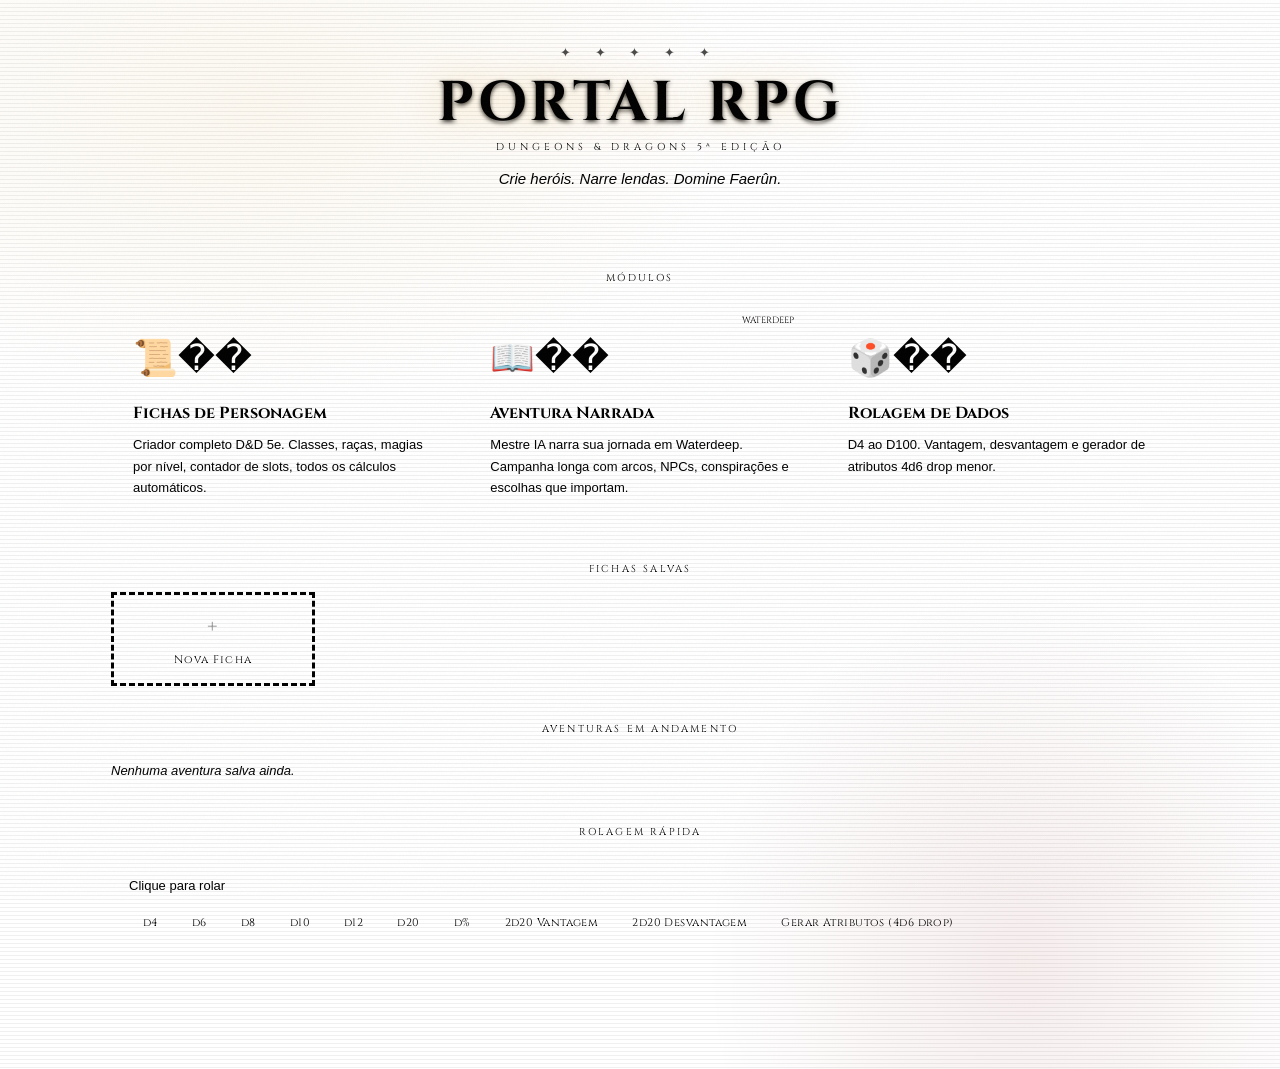
<file: views/index.html>
<!DOCTYPE html>
<html lang="pt-BR">
<head>
<link href="https://fonts.googleapis.com/css2?family=Cinzel:wght@400;600;700&display=swap" rel="stylesheet">

<meta charset="UTF-8">
<meta name="viewport" content="width=device-width,initial-scale=1">
<title>Portal RPG — D&D 5e</title>

<link rel="stylesheet" href="/public/css/base.css">
<link rel="stylesheet" href="/public/css/portal.css">
</head>
<body>

<header style="position:relative">
  <div id="user-nav" style="position:absolute;top:16px;right:20px;display:flex;gap:10px;align-items:center;"></div>
  <div class="star-row">✦ ✦ ✦ ✦ ✦</div>
  <div class="logo">PORTAL RPG</div>
  <div class="logo-sub">Dungeons &amp; Dragons 5ª Edição</div>
  <p class="tagline">Crie heróis. Narre lendas. Domine Faerûn.</p>
</header>

<main>

  <div class="section-label">Módulos</div>
  <div class="cta-grid">
    <a class="cta-card" href="/sheet.html">
      <span class="cta-icon">📜��</span>
      <div class="cta-title">Fichas de Personagem</div>
      <div class="cta-desc">Criador completo D&amp;D 5e. Classes, raças, magias por nível, contador de slots, todos os cálculos automáticos.</div>
    </a>
    <div class="cta-card" onclick="newCampaign()">
      <div class="cta-badge">WATERDEEP</div>
      <span class="cta-icon">📖��</span>
      <div class="cta-title">Aventura Narrada</div>
      <div class="cta-desc">Mestre IA narra sua jornada em Waterdeep. Campanha longa com arcos, NPCs, conspirações e escolhas que importam.</div>
    </div>
    <div class="cta-card" onclick="document.getElementById('dice-anchor').scrollIntoView({behavior:'smooth'})">
      <span class="cta-icon">🎲��</span>
      <div class="cta-title">Rolagem de Dados</div>
      <div class="cta-desc">D4 ao D100. Vantagem, desvantagem e gerador de atributos 4d6 drop menor.</div>
    </div>
  </div>

  <div class="section-label">Fichas Salvas</div>
  <div class="chars-grid" id="chars-grid">
    <div class="char-card new-card" onclick="newChar()">
      <span class="new-plus">+</span>
      Nova Ficha
    </div>
  </div>

  <div class="section-label">Aventuras em Andamento</div>
  <div class="camps-list" id="camps-list">
    <div class="empty-msg">Nenhuma aventura salva ainda.</div>
  </div>

  <div class="section-label" id="dice-anchor">Rolagem Rápida</div>
  <div class="dice-section">
    <div style="font-size:13px;color:var(--cream3)">Clique para rolar</div>
    <div class="dice-row">
      <button class="die-btn" onclick="roll(4)">d4</button>
      <button class="die-btn" onclick="roll(6)">d6</button>
      <button class="die-btn" onclick="roll(8)">d8</button>
      <button class="die-btn" onclick="roll(10)">d10</button>
      <button class="die-btn" onclick="roll(12)">d12</button>
      <button class="die-btn" onclick="roll(20)">d20</button>
      <button class="die-btn" onclick="roll(100)">d%</button>
      <button class="die-btn" onclick="rollAdv()">2d20 Vantagem</button>
      <button class="die-btn" onclick="rollDisadv()">2d20 Desvantagem</button>
      <button class="die-btn" onclick="rollStats()">Gerar Atributos (4d6 drop)</button>
    </div>
    <div class="roll-result" id="roll-result"></div>
    <div class="roll-sub"    id="roll-sub"></div>
  </div>

</main>

<div id="modal"><div class="modal-box" id="modal-box"></div></div>
<script>
// Show user nav
window.addEventListener("DOMContentLoaded", async () => {
  const user = await checkAuth().catch(()=>null);
  if (!user) return;
  document.getElementById("user-nav").innerHTML = `
    <a href="/profile.html" style="font-family:'Cinzel',serif;font-size:10px;color:var(--cream3);
      letter-spacing:.06em;text-decoration:none;padding:4px 10px;
      border:1px solid transparent;transition:all .15s"
      onmouseover="this.style.borderColor='var(--stone-600)'"
      onmouseout="this.style.borderColor='transparent'">
      ⚔ ${user.displayName}
    </a>
    <button onclick="logout()" style="background:var(--stone-700);border:1px solid var(--stone-600);
      color:var(--cream4);padding:4px 12px;font-family:'Cinzel',serif;font-size:9px;
      cursor:pointer;letter-spacing:.08em;transition:all .15s"
      onmouseover="this.style.borderColor='var(--amber-dim)';this.style.color='var(--cream)'"
      onmouseout="this.style.borderColor='var(--stone-600)';this.style.color='var(--cream4)'">
      Sair
    </button>`;
});
</script>

<script src="/public/js/portal.js"></script>
</body>
</html>
</file>
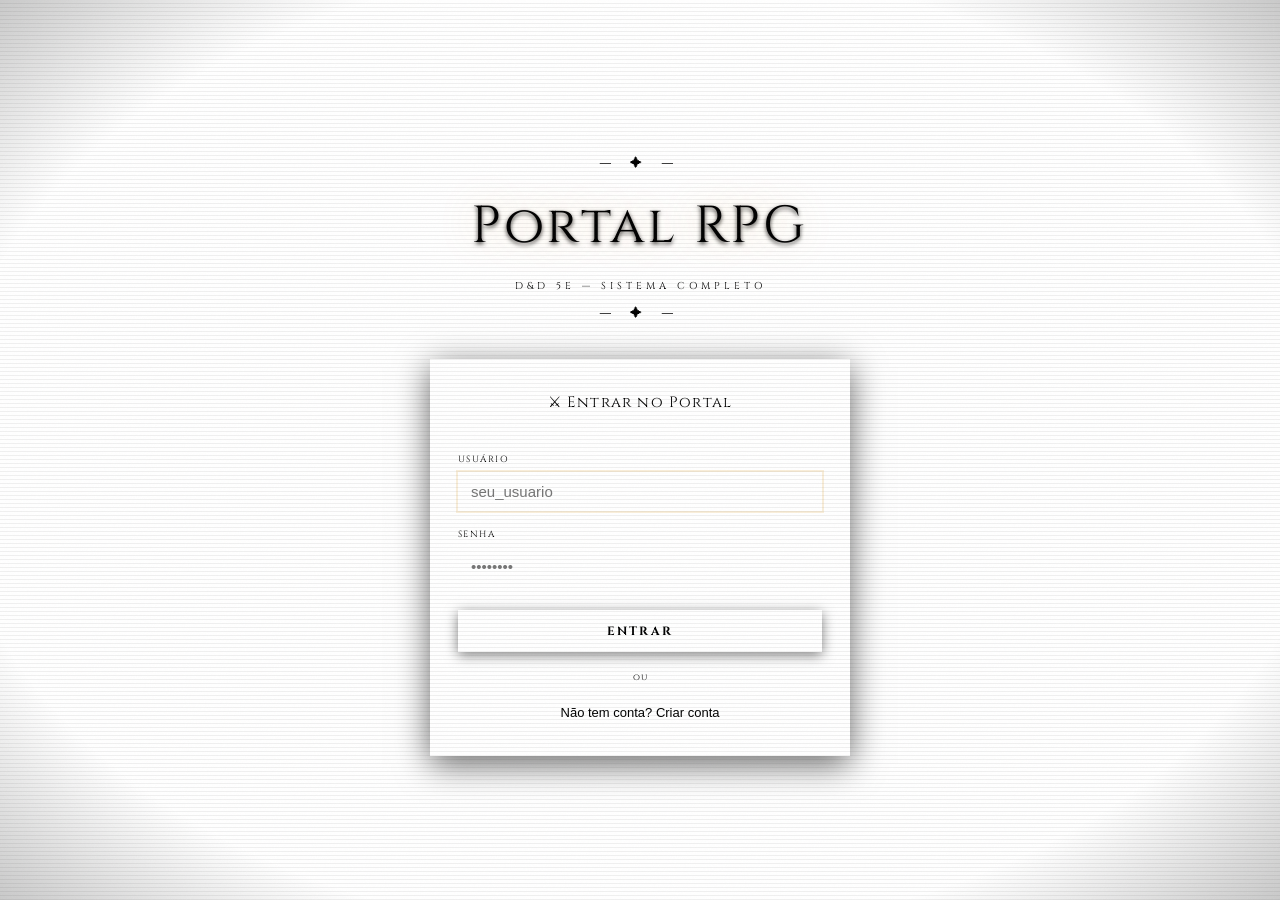
<file: views/login.html>
<!DOCTYPE html>
<html lang="pt-BR">
<head>
<meta charset="UTF-8"><meta name="viewport" content="width=device-width,initial-scale=1">
<title>Entrar — Portal RPG</title>
<link href="https://fonts.googleapis.com/css2?family=Cinzel:wght@400;600;700&display=swap" rel="stylesheet">
<link rel="stylesheet" href="/public/css/base.css">
<style>
body{display:flex;align-items:center;justify-content:center;min-height:100vh;padding:2rem;}
.wrap{width:min(420px,100%);}
.logo-section{text-align:center;margin-bottom:2.5rem;}
.logo{font-family:'Cinzel', Georgia, serif;font-size:clamp(32px,6vw,52px);color:var(--amber2);text-shadow:0 0 40px rgba(212,144,10,.3),0 2px 4px rgba(0,0,0,.8);letter-spacing:.06em;}
.logo-sub{font-family:'Cinzel',serif;font-size:10px;color:var(--cream4);letter-spacing:.4em;margin-top:8px;text-transform:uppercase;}
.logo-sep{color:var(--amber-dim);font-size:12px;letter-spacing:8px;margin:10px 0;}
.card{background:var(--stone-750);border:1px solid var(--stone-500);padding:32px 28px;box-shadow:0 8px 32px rgba(0,0,0,.6);}
.card-title{font-family:'Cinzel',serif;font-size:15px;color:var(--amber2);text-align:center;margin-bottom:24px;padding-bottom:12px;border-bottom:1px solid var(--stone-600);letter-spacing:.08em;}
.f{margin-bottom:16px;}
.f label{display:block;font-family:'Cinzel',serif;font-size:9px;color:var(--cream4);letter-spacing:.16em;text-transform:uppercase;margin-bottom:5px;}
.f input{width:100%;background:var(--stone-900);border:1px solid var(--stone-600);color:var(--cream);padding:11px 13px;font-family: Verdana, Geneva, sans-serif;font-size:15px;outline:none;transition:all .2s;}
.f input:focus{border-color:var(--amber-dim);box-shadow:0 0 0 2px rgba(212,144,10,.15);}
.btn-submit{width:100%;padding:13px;background:linear-gradient(135deg,var(--amber-deep),var(--amber),var(--amber-deep));color:var(--stone-900);border:1px solid var(--amber-dim);font-family:'Cinzel',serif;font-size:12px;font-weight:700;letter-spacing:.18em;text-transform:uppercase;cursor:pointer;box-shadow:0 3px 12px rgba(0,0,0,.5);transition:all .2s;margin-top:8px;}
.btn-submit:hover{filter:brightness(1.1);transform:translateY(-1px);}
.btn-submit:disabled{filter:grayscale(.6) brightness(.7);cursor:not-allowed;transform:none;}
.error-msg{background:rgba(143,31,31,.15);border:1px solid var(--scarlet);border-left:3px solid var(--scarlet2);color:var(--scarlet3);font-size:13px;padding:9px 12px;margin-bottom:14px;display:none;}
.error-msg.show{display:block;}
.divider{display:flex;align-items:center;gap:10px;margin:18px 0;}
.divider::before,.divider::after{content:'';flex:1;height:1px;background:var(--stone-600);}
.divider span{font-family:'Cinzel',serif;font-size:9px;color:var(--cream4);letter-spacing:.08em;}
.footer-link{text-align:center;font-size:13px;color:var(--cream4);}
.footer-link a{color:var(--amber2);text-decoration:none;}
.footer-link a:hover{color:var(--amber3);text-decoration:underline;}
</style>
</head>
<body>
<div class="wrap">
  <div class="logo-section">
    <div class="logo-sep">⸻ ✦ ⸻</div>
    <div class="logo">Portal RPG</div>
    <div class="logo-sub">D&amp;D 5e — Sistema Completo</div>
    <div class="logo-sep">⸻ ✦ ⸻</div>
  </div>
  <div class="card">
    <div class="card-title">⚔ Entrar no Portal</div>
    <div class="error-msg" id="err"></div>
    <div class="f"><label>Usuário</label><input type="text" id="u" placeholder="seu_usuario" autocomplete="username" autofocus></div>
    <div class="f"><label>Senha</label><input type="password" id="p" placeholder="••••••••" autocomplete="current-password"></div>
    <button class="btn-submit" id="btn" onclick="doLogin()">Entrar</button>
    <div class="divider"><span>ou</span></div>
    <div class="footer-link">Não tem conta? <a href="/register.html">Criar conta</a></div>
  </div>
</div>
<script>
const sid=localStorage.getItem('rpg_session');
if(sid)fetch('/api/auth/me',{headers:{'x-session-id':sid}}).then(r=>r.json()).then(d=>{if(d.user)location.href='/';}).catch(()=>{});
async function doLogin(){
  const u=document.getElementById('u').value.trim(),p=document.getElementById('p').value;
  const btn=document.getElementById('btn');
  if(!u||!p){showErr('Preencha todos os campos.');return;}
  btn.disabled=true;btn.textContent='Verificando...';
  document.getElementById('err').classList.remove('show');
  try{
    const r=await fetch('/api/auth/login',{method:'POST',headers:{'Content-Type':'application/json'},body:JSON.stringify({username:u,password:p})}).then(x=>x.json());
    if(r.error){showErr(r.error);btn.disabled=false;btn.textContent='Entrar';return;}
    localStorage.setItem('rpg_session',r.sessionId);
    localStorage.setItem('rpg_user',JSON.stringify(r.user));
    location.href='/';
  }catch{showErr('Erro de conexão.');btn.disabled=false;btn.textContent='Entrar';}
}
function showErr(m){const e=document.getElementById('err');e.textContent=m;e.classList.add('show');}
document.addEventListener('keydown',e=>{if(e.key==='Enter')doLogin();});
</script>
</body>
</html>
</file>
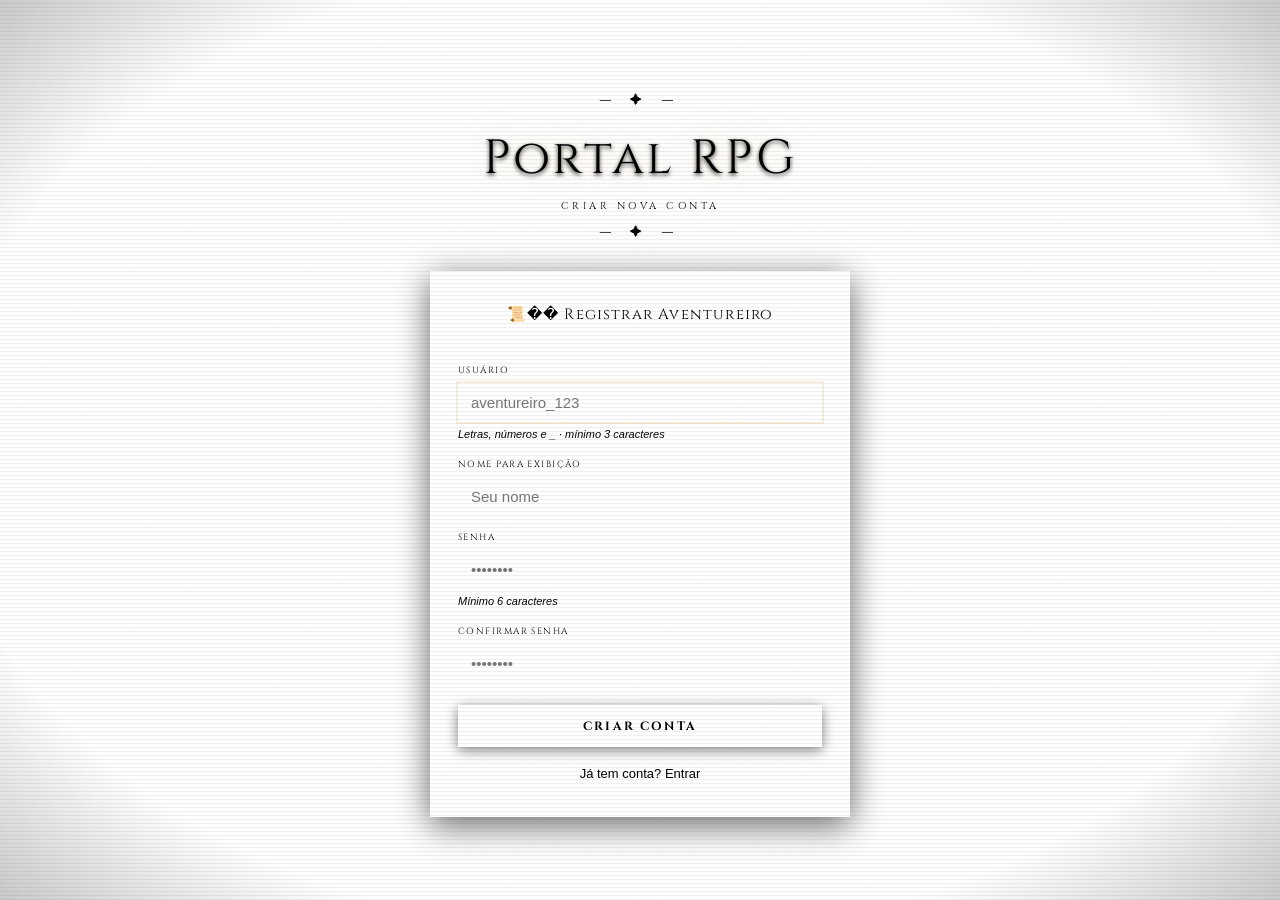
<file: views/register.html>
<!DOCTYPE html>
<html lang="pt-BR">
<head>
<meta charset="UTF-8"><meta name="viewport" content="width=device-width,initial-scale=1">
<title>Criar Conta — Portal RPG</title>
<link href="https://fonts.googleapis.com/css2?family=Cinzel:wght@400;600;700&display=swap" rel="stylesheet">
<link rel="stylesheet" href="/public/css/base.css">
<style>
body{display:flex;align-items:center;justify-content:center;min-height:100vh;padding:2rem;}
.wrap{width:min(420px,100%);}
.logo-section{text-align:center;margin-bottom:2rem;}
.logo{font-family:'Cinzel', Georgia, serif;font-size:clamp(30px,5vw,48px);color:var(--amber2);text-shadow:0 0 40px rgba(212,144,10,.3),0 2px 4px rgba(0,0,0,.8);letter-spacing:.06em;}
.logo-sep{color:var(--amber-dim);font-size:12px;letter-spacing:8px;margin:8px 0;}
.logo-sub{font-family:'Cinzel',serif;font-size:10px;color:var(--cream4);letter-spacing:.35em;text-transform:uppercase;}
.card{background:var(--stone-750);border:1px solid var(--stone-500);padding:32px 28px;box-shadow:0 8px 32px rgba(0,0,0,.6);}
.card-title{font-family:'Cinzel',serif;font-size:15px;color:var(--amber2);text-align:center;margin-bottom:24px;padding-bottom:12px;border-bottom:1px solid var(--stone-600);letter-spacing:.08em;}
.f{margin-bottom:14px;}
.f label{display:block;font-family:'Cinzel',serif;font-size:9px;color:var(--cream4);letter-spacing:.16em;text-transform:uppercase;margin-bottom:5px;}
.f input{width:100%;background:var(--stone-900);border:1px solid var(--stone-600);color:var(--cream);padding:11px 13px;font-family: Verdana, Geneva, sans-serif;font-size:15px;outline:none;transition:all .2s;}
.f input:focus{border-color:var(--amber-dim);box-shadow:0 0 0 2px rgba(212,144,10,.15);}
.hint{font-size:11px;color:var(--cream4);margin-top:3px;font-style:italic;}
.btn-submit{width:100%;padding:13px;background:linear-gradient(135deg,var(--amber-deep),var(--amber),var(--amber-deep));color:var(--stone-900);border:1px solid var(--amber-dim);font-family:'Cinzel',serif;font-size:12px;font-weight:700;letter-spacing:.18em;text-transform:uppercase;cursor:pointer;box-shadow:0 3px 12px rgba(0,0,0,.5);transition:all .2s;margin-top:8px;}
.btn-submit:hover{filter:brightness(1.1);transform:translateY(-1px);}
.btn-submit:disabled{filter:grayscale(.6) brightness(.7);cursor:not-allowed;transform:none;}
.msg{font-size:13px;padding:9px 12px;margin-bottom:14px;border-left:3px solid;display:none;}
.msg.show{display:block;}
.msg.err{background:rgba(143,31,31,.15);border-color:var(--scarlet2);color:var(--scarlet3);}
.msg.ok{background:rgba(46,96,64,.15);border-color:var(--moss2);color:var(--moss3);}
.footer-link{text-align:center;margin-top:18px;font-size:13px;color:var(--cream4);}
.footer-link a{color:var(--amber2);text-decoration:none;}
.footer-link a:hover{color:var(--amber3);text-decoration:underline;}
</style>
</head>
<body>
<div class="wrap">
  <div class="logo-section">
    <div class="logo-sep">⸻ ✦ ⸻</div>
    <div class="logo">Portal RPG</div>
    <div class="logo-sub">Criar Nova Conta</div>
    <div class="logo-sep">⸻ ✦ ⸻</div>
  </div>
  <div class="card">
    <div class="card-title">📜�� Registrar Aventureiro</div>
    <div class="msg err" id="err"></div>
    <div class="msg ok"  id="ok"></div>
    <div class="f">
      <label>Usuário</label>
      <input type="text" id="u" placeholder="aventureiro_123" autocomplete="username" autofocus maxlength="30">
      <div class="hint">Letras, números e _ · mínimo 3 caracteres</div>
    </div>
    <div class="f">
      <label>Nome para Exibição</label>
      <input type="text" id="dn" placeholder="Seu nome" maxlength="40">
    </div>
    <div class="f">
      <label>Senha</label>
      <input type="password" id="p" placeholder="••••••••" autocomplete="new-password">
      <div class="hint">Mínimo 6 caracteres</div>
    </div>
    <div class="f">
      <label>Confirmar Senha</label>
      <input type="password" id="p2" placeholder="••••••••" autocomplete="new-password">
    </div>
    <button class="btn-submit" id="btn" onclick="doReg()">Criar Conta</button>
    <div class="footer-link" style="margin-top:16px">Já tem conta? <a href="/login.html">Entrar</a></div>
  </div>
</div>
<script>
async function doReg(){
  const u=document.getElementById('u').value.trim(),dn=document.getElementById('dn').value.trim();
  const p=document.getElementById('p').value,p2=document.getElementById('p2').value;
  const btn=document.getElementById('btn');
  clearMsgs();
  if(!u||!p)return showErr('Preencha os campos obrigatórios.');
  if(p!==p2)return showErr('As senhas não coincidem.');
  btn.disabled=true;btn.textContent='Criando conta...';
  try{
    const r=await fetch('/api/auth/register',{method:'POST',headers:{'Content-Type':'application/json'},body:JSON.stringify({username:u,password:p,displayName:dn})}).then(x=>x.json());
    if(r.error){showErr(r.error);btn.disabled=false;btn.textContent='Criar Conta';return;}
    localStorage.setItem('rpg_session',r.sessionId);
    localStorage.setItem('rpg_user',JSON.stringify(r.user));
    showOk('Conta criada! Redirecionando...');
    setTimeout(()=>location.href='/',1000);
  }catch{showErr('Erro de conexão.');btn.disabled=false;btn.textContent='Criar Conta';}
}
function showErr(m){const e=document.getElementById('err');e.textContent=m;e.classList.add('show');}
function showOk(m){const e=document.getElementById('ok');e.textContent=m;e.classList.add('show');}
function clearMsgs(){['err','ok'].forEach(id=>{const e=document.getElementById(id);e.classList.remove('show');});}
document.addEventListener('keydown',e=>{if(e.key==='Enter')doReg();});
</script>
</body>
</html>
</file>
<file: public/css/base.css>
:ital,wght@0,400;0,700;1,400;1,700&family=Cinzel:wght@400;600;700&family=Cinzel+Decorative:wght@400;700&display=swap');

:root {
  
  --stone-900: #0d0c0a;
  --stone-800: #141210;
  --stone-750: #1a1814;
  --stone-700: #201e18;
  --stone-650: #28251e;
  --stone-600: #322e26;
  --stone-500: #46412f;
  --stone-400: #6b6248;
  --stone-300: #9c9070;

  
  --amber:      #d4900a;
  --amber2:     #e8ac2a;
  --amber3:     #f5c84a;
  --amber-dim:  #8a5c06;
  --amber-deep: #4a2e00;

  
  --scarlet:    #8f1f1f;
  --scarlet2:   #c03030;
  --scarlet3:   #e84040;

  
  --midnight:   #14203a;
  --midnight2:  #2a4080;
  --midnight3:  #5080d0;
  --midnight4:  #90b8f0;

  
  --moss:       #1a3020;
  --moss2:      #2e6040;
  --moss3:      #60c080;

  
  --cream:      #e8dfc8;     
  --cream2:     #c8bc98;     
  --cream3:     #9a8e70;     
  --cream4:     #5a5040;     

  
  --bg:         var(--stone-800);
  --bg2:        var(--stone-750);
  --bg3:        var(--stone-700);
  --bg4:        var(--stone-650);
  --border:     var(--stone-500);
  --border2:    var(--stone-400);
  --border3:    var(--amber-dim);
  --gold:       var(--amber);
  --gold2:      var(--amber2);
  --gold3:      var(--amber3);
  --gold4:      var(--amber-deep);
  --text:       var(--cream);
  --text2:      var(--cream2);
  --text3:      var(--cream3);
  --text-ghost: var(--cream4);
  --red:        var(--scarlet);
  --red2:       var(--scarlet2);
  --red3:       var(--scarlet3);
  --blue:       var(--midnight);
  --blue2:      var(--midnight2);
  --blue3:      var(--midnight3);
  --green:      var(--moss);
  --green2:     var(--moss2);
  --green3:     var(--moss3);
  --purple:     #2a1a50;
  --purple2:    #6040c0;
  --purple3:    #c0a0ff;
}


*, *::before, *::after { margin:0; padding:0; box-sizing:border-box; }
html { font-size:14px; }

body {
  background-color: var(--stone-800);
  background-image:
    
    repeating-linear-gradient(
      180deg,
      transparent 0px, transparent 3px,
      rgba(0,0,0,.06) 3px, rgba(0,0,0,.06) 4px
    ),
    
    repeating-linear-gradient(
      90deg,
      transparent 0px, transparent 12px,
      rgba(255,255,255,.012) 12px, rgba(255,255,255,.012) 13px
    ),
    
    radial-gradient(ellipse 90% 90% at 50% 50%,
      transparent 60%, rgba(0,0,0,.45) 100%);
  color: var(--cream);
  font-family: Verdana, Geneva, sans-serif;
  font-size: 15px;
  line-height: 1.65;
  min-height: 100vh;
}


body::after {
  content: '';
  position: fixed; inset: 0;
  pointer-events: none; z-index: 9999;
  opacity: .028;
  background-image: url("data:image/svg+xml,%3Csvg viewBox='0 0 200 200' xmlns='http://www.w3.org/2000/svg'%3E%3Cfilter id='n'%3E%3CfeTurbulence type='fractalNoise' baseFrequency='0.85' numOctaves='4' stitchTiles='stitch'/%3E%3C/filter%3E%3Crect width='100%25' height='100%25' filter='url(%23n)'/%3E%3C/svg%3E");
  background-size: 180px 180px;
}

a { color:var(--amber2); text-decoration:none; }
a:hover { color:var(--amber3); }
button { font-family:inherit; }
input, select, textarea { font-family:Verdana, Geneva, sans-serif; }


::-webkit-scrollbar       { width:7px; height:7px; }
::-webkit-scrollbar-track { background:var(--stone-900); }
::-webkit-scrollbar-thumb { background:var(--stone-500); }
::-webkit-scrollbar-thumb:hover { background:var(--amber-dim); }


.label-xs {
  font-family: 'Cinzel', serif;
  font-size: 8px; color:var(--cream3);
  letter-spacing:.18em; text-transform:uppercase;
}


.section-label {
  font-family:'Cinzel',serif; font-size:10px; color:var(--cream3);
  letter-spacing:.22em; text-transform:uppercase;
  margin-bottom:1rem;
  display:flex; align-items:center; gap:10px;
}
.section-label::before,.section-label::after {
  content:''; flex:1; height:1px;
  background:linear-gradient(90deg,transparent,var(--stone-500),transparent);
}


.sec {
  background:var(--stone-750);
  border:1px solid var(--stone-600);
  padding:15px;
  box-shadow:inset 0 1px 0 rgba(255,255,255,.04), 0 2px 8px rgba(0,0,0,.4);
}
.sec-title {
  font-family:'Cinzel',serif; font-size:9px; color:var(--cream3);
  letter-spacing:.18em; text-transform:uppercase;
  padding-bottom:7px; border-bottom:1px solid var(--stone-600); margin-bottom:12px;
}


.g  { display:grid; gap:12px; }
.g2 { grid-template-columns:1fr 1fr; }
.g3 { grid-template-columns:1fr 1fr 1fr; }
.g4 { grid-template-columns:repeat(4,1fr); }
.g6 { grid-template-columns:repeat(6,1fr); }


.field label {
  display:block; font-family:'Cinzel',serif; font-size:8px; color:var(--cream3);
  letter-spacing:.15em; text-transform:uppercase; margin-bottom:3px;
}
.field input, .field select, .field textarea {
  width:100%; background:var(--stone-900);
  border:1px solid var(--stone-600); border-bottom:1px solid var(--stone-400);
  color:var(--cream); padding:7px 9px;
  font-family: Verdana, Geneva, sans-serif; font-size:14px;
  outline:none; transition:border-color .2s;
}
.field input:focus,.field select:focus,.field textarea:focus {
  border-color:var(--amber-dim);
  box-shadow:0 0 0 2px rgba(212,144,10,.15);
}
.field select option { background:var(--stone-800); }
.field textarea { resize:vertical; line-height:1.6; }


.pick-grid { display:grid; gap:5px; }
.pick-g3   { grid-template-columns:repeat(3,1fr); }
.pick-g4   { grid-template-columns:repeat(4,1fr); }
.pick-card {
  background:var(--stone-700); border:1px solid var(--stone-600);
  padding:9px 7px; cursor:pointer; text-align:center;
  transition:all .15s;
}
.pick-card:hover { border-color:var(--amber-dim); background:var(--stone-650); }
.pick-card.sel   { border-color:var(--amber); background:rgba(212,144,10,.1); box-shadow:0 0 10px rgba(212,144,10,.2); }
.pick-name { font-family:'Cinzel',serif; font-size:11px; color:var(--cream2); }
.pick-sub  { font-size:9px; color:var(--cream3); margin-top:2px; }


.trait-item {
  background:var(--stone-700); border:1px solid var(--stone-600);
  border-left:3px solid var(--amber-dim); padding:8px 10px; margin-bottom:5px;
}
.trait-name { font-family:'Cinzel',serif; font-size:11px; color:var(--cream2); }
.trait-desc { font-size:12px; color:var(--cream3); margin-top:3px; line-height:1.55; }

.feat-item {
  background:var(--stone-700); border:1px solid var(--stone-600);
  border-left:3px solid var(--scarlet); padding:9px 11px; margin-bottom:6px;
}
.feat-name { font-family:'Cinzel',serif; font-size:11px; color:var(--amber2); }
.feat-lvl  { float:right; font-size:9px; color:var(--cream4); }
.feat-desc { font-size:12px; color:var(--cream3); line-height:1.6; margin-top:4px; }


.badge {
  display:inline-block; background:rgba(212,144,10,.12);
  border:1px solid var(--amber-dim); color:var(--cream2);
  font-family:'Cinzel',serif; font-size:9px; padding:2px 7px; margin:2px;
}
.small-badge {
  display:inline-block; background:var(--stone-700);
  border:1px solid var(--stone-600); color:var(--cream3);
  font-size:10px; padding:2px 6px; margin:2px;
}


.notes-area {
  width:100%; background:var(--stone-900);
  border:1px solid var(--stone-600); color:var(--cream);
  padding:10px; font-family: Verdana, Geneva, sans-serif; font-size:14px;
  line-height:1.7; outline:none; resize:vertical;
}
.notes-area:focus { border-color:var(--amber-dim); }


.btn-primary {
  padding:9px 20px;
  background:linear-gradient(135deg,var(--amber-deep),var(--amber),var(--amber-deep));
  color:var(--stone-900); border:1px solid var(--amber-dim);
  font-family:'Cinzel',serif; font-size:11px; font-weight:700;
  letter-spacing:.12em; cursor:pointer;
  box-shadow:0 2px 8px rgba(0,0,0,.4), inset 0 1px 0 rgba(255,255,255,.15);
  transition:all .18s;
}
.btn-primary:hover    { filter:brightness(1.1); transform:translateY(-1px); }
.btn-primary:disabled { filter:grayscale(.6); cursor:not-allowed; transform:none; }

.btn-ghost {
  padding:9px 20px; background:transparent;
  border:1px solid var(--stone-500); color:var(--cream3);
  font-family:'Cinzel',serif; font-size:11px; cursor:pointer; transition:all .18s;
}
.btn-ghost:hover { border-color:var(--amber-dim); color:var(--cream); }


.toast {
  position:fixed; bottom:20px; right:20px;
  background:var(--stone-750); border:1px solid var(--amber-dim);
  border-left:4px solid var(--amber);
  color:var(--cream2); padding:10px 18px;
  font-family:'Cinzel',serif; font-size:11px;
  z-index:400; letter-spacing:.05em; max-width:380px;
  box-shadow:4px 4px 16px rgba(0,0,0,.6);
  pointer-events:none;
}
</file>
<file: public/css/portal.css>
/* PORTAL.CSS — dark medieval */
body { background-image:
  radial-gradient(ellipse 70% 50% at 20% 10%, rgba(212,144,10,.06) 0,transparent 55%),
  radial-gradient(ellipse 50% 70% at 80% 90%, rgba(143,31,31,.08) 0,transparent 50%),
  repeating-linear-gradient(180deg,transparent 0,transparent 3px,rgba(0,0,0,.06) 3px,rgba(0,0,0,.06) 4px);
  background-color:var(--stone-800);
}
header { text-align:center; padding:3rem 2rem 2rem; position:relative; border-bottom:1px solid var(--stone-600); }
header::after { content:''; display:block; width:160px; height:1px; background:linear-gradient(90deg,transparent,var(--amber-dim),transparent); margin:1.5rem auto 0; }
.logo {
  font-family:'Cinzel', Georgia, serif;
  font-size:clamp(28px,5.5vw,56px); font-weight:700;
  color:var(--amber2);
  text-shadow:0 0 40px rgba(212,144,10,.3), 0 2px 4px rgba(0,0,0,.8);
  letter-spacing:.06em; line-height:1;
}
.logo-sub { font-family:'Cinzel',serif; font-size:10px; color:var(--cream4); letter-spacing:.4em; margin-top:8px; text-transform:uppercase; }
.tagline  { font-size:15px; color:var(--cream3); margin-top:12px; font-style:italic; }
.star-row { color:var(--amber-dim); font-size:13px; letter-spacing:10px; margin-bottom:.8rem; opacity:.7; }
main { max-width:1100px; margin:0 auto; padding:2rem 1.5rem 4rem; }

.cta-grid { display:grid; grid-template-columns:repeat(auto-fit,minmax(260px,1fr)); gap:14px; margin-bottom:2.5rem; }
.cta-card {
  background:var(--stone-750); border:1px solid var(--stone-600);
  padding:28px 22px; cursor:pointer; text-decoration:none; display:block;
  transition:all .2s; position:relative; overflow:hidden;
}
.cta-card::after { content:''; position:absolute; inset:0; background:linear-gradient(135deg,transparent,rgba(212,144,10,.04)); opacity:0; transition:.2s; pointer-events:none; }
.cta-card:hover  { border-color:var(--amber-dim); transform:translateY(-2px); box-shadow:0 6px 20px rgba(0,0,0,.5); }
.cta-card:hover::after { opacity:1; }
.cta-icon  { font-size:36px; margin-bottom:12px; display:block; }
.cta-title { font-family:'Cinzel',serif; font-size:16px; color:var(--amber2); font-weight:700; margin-bottom:8px; }
.cta-desc  { font-size:13px; color:var(--cream3); line-height:1.65; }
.cta-badge { position:absolute; top:10px; right:10px; background:var(--scarlet); border:1px solid var(--scarlet2); font-family:'Cinzel',serif; font-size:9px; color:var(--cream); padding:3px 8px; }

.chars-grid { display:grid; grid-template-columns:repeat(auto-fill,minmax(190px,1fr)); gap:10px; margin-bottom:2.5rem; }
.char-card  { background:var(--stone-750); border:1px solid var(--stone-600); padding:14px; cursor:pointer; transition:all .2s; position:relative; }
.char-card:hover           { border-color:var(--amber-dim); background:var(--stone-700); }
.char-card .cc-name        { font-family:'Cinzel',serif; font-size:13px; color:var(--amber2); font-weight:700; white-space:nowrap; overflow:hidden; text-overflow:ellipsis; }
.char-card .cc-sub         { font-size:12px; color:var(--cream3); margin-top:4px; }
.char-card .cc-level       { font-size:11px; color:var(--cream4); margin-top:5px; }
.char-card .cc-del         { position:absolute;top:8px;right:8px;background:none;border:none;color:var(--cream4);cursor:pointer;font-size:13px;opacity:0;transition:.15s; }
.char-card:hover .cc-del   { opacity:1; }
.char-card .cc-del:hover    { color:var(--scarlet3); }
.char-card.new-card { border-style:dashed; display:flex; align-items:center; justify-content:center; min-height:92px; color:var(--cream4); font-family:'Cinzel',serif; font-size:11px; letter-spacing:.1em; flex-direction:column; gap:6px; }
.char-card.new-card:hover  { color:var(--amber2); border-color:var(--amber-dim); }
.new-plus { font-size:22px; opacity:.4; }

.camps-list { display:flex; flex-direction:column; gap:8px; margin-bottom:2.5rem; }
.camp-card  { background:var(--stone-750); border:1px solid var(--stone-600); display:grid; grid-template-columns:auto 1fr auto; gap:14px; align-items:center; padding:14px 16px; cursor:pointer; transition:all .2s; }
.camp-card:hover             { border-color:var(--amber-dim); }
.camp-act-badge              { background:var(--scarlet); border:1px solid var(--scarlet2); font-family:'Cinzel',serif; font-size:9px; color:var(--cream); padding:6px 10px; text-align:center; min-width:60px; }
.camp-act-badge span         { display:block; font-size:17px; }
.camp-info .ci-title         { font-family:'Cinzel',serif; font-size:14px; color:var(--amber2); }
.camp-info .ci-char          { font-size:12px; color:var(--cream3); margin-top:3px; }
.camp-info .ci-date          { font-size:11px; color:var(--cream4); margin-top:2px; }
.camp-arrow                  { color:var(--stone-400); font-size:20px; }
.empty-msg                   { color:var(--cream4); font-size:13px; font-style:italic; padding:8px 0; }

.dice-section { background:var(--stone-750); border:1px solid var(--stone-600); padding:20px 18px; }
.dice-row     { display:flex; flex-wrap:wrap; gap:6px; margin-top:12px; }
.die-btn      { background:var(--stone-700); border:1px solid var(--stone-600); color:var(--cream3); padding:7px 14px; font-family:'Cinzel',serif; font-size:11px; cursor:pointer; transition:all .15s; letter-spacing:.04em; }
.die-btn:hover        { border-color:var(--amber-dim); color:var(--cream); }
.roll-result          { margin-top:14px; font-family:'Cinzel', Georgia, serif; font-size:26px; color:var(--amber2); min-height:38px; text-shadow:0 0 20px rgba(232,172,42,.35); transition:all .15s; }
.roll-sub             { font-size:12px; color:var(--cream4); margin-top:4px; font-style:italic; }

#modal { display:none; position:fixed; inset:0; z-index:100; background:rgba(0,0,0,.85); align-items:center; justify-content:center; padding:2rem; }
#modal.show { display:flex; }
.modal-box   { background:var(--stone-750); border:1px solid var(--stone-500); width:min(420px,92vw); padding:26px; box-shadow:0 8px 32px rgba(0,0,0,.8); }
.modal-title { font-family:'Cinzel',serif; font-size:15px; color:var(--amber2); margin-bottom:16px; }
.modal-label { font-family:'Cinzel',serif; font-size:9px; color:var(--cream3); letter-spacing:.14em; text-transform:uppercase; margin-bottom:4px; display:block; }
.modal-p     { font-size:14px; color:var(--cream3); line-height:1.65; margin-bottom:14px; }
.modal-select { width:100%; background:var(--stone-900); border:1px solid var(--stone-500); color:var(--cream); padding:8px 10px; font-family: Verdana, Geneva, sans-serif; font-size:14px; outline:none; margin-bottom:12px; }
.modal-select:focus { border-color:var(--amber-dim); }
.modal-select option { background:var(--stone-800); }
.btn-row { display:flex; gap:8px; }
</file>
